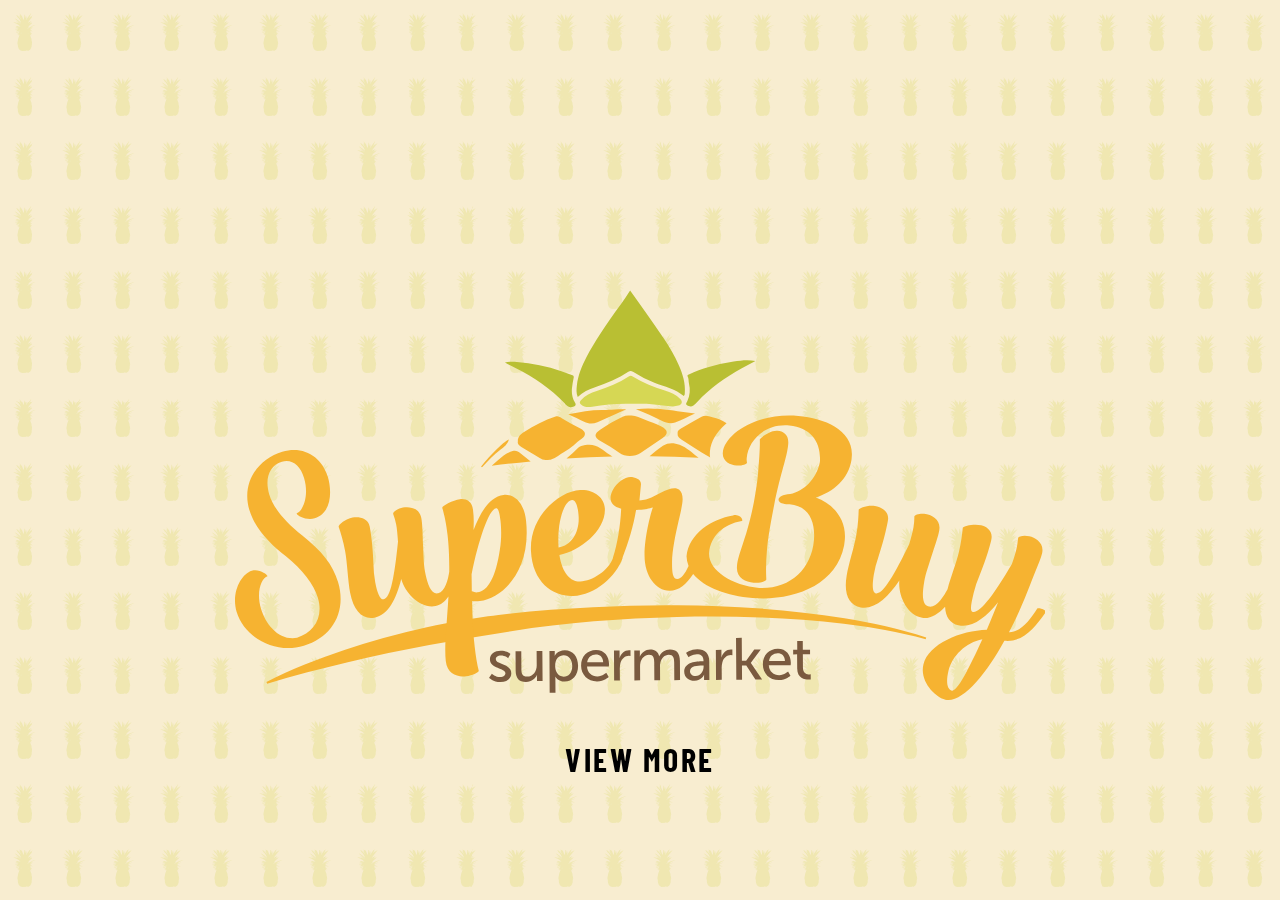
<file: index.html>
<!DOCTYPE html>
<html lang="en">
  <head>
    <meta charset="UTF-8" />
    <meta http-equiv="X-UA-Compatible" content="IE=edge" />
    <meta name="viewport" content="width=device-width, initial-scale=1.0" />
    <title>SuperBuy</title>
    <link rel="stylesheet" href="stylesheets/index.css" />

    <link rel="preconnect" href="https://fonts.googleapis.com" />
    <link rel="preconnect" href="https://fonts.gstatic.com" crossorigin />
    <link
      href="https://fonts.googleapis.com/css2?family=Barlow+Condensed:wght@400;700;800&family=Cinzel:wght@400;700&family=Montserrat:wght@100&display=swap"
      rel="stylesheet"
    />
  </head>
  <body>
    <div class="flex-sb-cont">
      <span class="flash"></span>
      <span class="pineapple-pattern"></span>
      <svg
        class="logo"
        xmlns="http://www.w3.org/2000/svg"
        viewBox="0 0 3893.997 3267.047"
      >
        <g id="top" transform="translate(-3441.46 6088.358)">
          <path
            id="Path_139"
            data-name="Path 139"
            d="M649.675,852.142c-2.758,17.206-7.881,34.412-7.749,51.618.131,19.57-7.224,37.3-13.791,54.77-27.319,71.713-58.579,142.245-89.445,213.039-22.2,50.7-43.343,101.922-63.176,153.278-22.328,57.791-42.949,116.107-63.176,174.424-9.194,26.531-15.893,53.719-24.167,81.7-4.729-14.448,1.313-27.451.788-40.585-2.5-49.779,6.83-99.033,11.69-148.417,3.94-39.009,10.507-78.018,16.943-116.9,7.224-44.263,16.287-88.394,23.117-132.788,3.94-26.137,11.821-51.88,17.206-77.886,8.143-37.958,14.579-76.179,24.3-113.875,5.911-22.854,10.771-45.839,16.418-68.561,12.215-48.466,21.935-97.588,35.332-145.791,9.325-33.492,17.468-67.248,26.663-100.872,12.478-45.313,21.935-91.284,35.594-136.334C606.2,465.6,614.607,431.975,623.8,398.483c13.266-47.809,24.43-96.012,36.776-145.923,2.758,7.881,6.436,14.842,7.618,21.934,7.749,40.06,19.964,79.069,31.391,118.341,12.478,43.212,22.985,86.818,34.806,130.293,8.406,29.946,17.6,59.761,25.875,89.707,11.3,40.323,22.329,80.776,33.492,121.23,12.872,47.284,26.925,94.436,38.221,142.114,10.77,44.263,21.935,88.263,32.048,132.525,11.164,49.779,23.51,99.558,34.018,149.469,12.346,59.1,20.884,118.734,32.836,177.839,13.4,65.934,29.421,288.3,23.379,359.487-9.588-29.027-12.74-56.215-19.964-82.615-6.173-22.065-11.427-44.394-18.651-66.2-15.367-46.5-31-92.991-47.809-138.961-11.69-32.179-25.481-63.7-38.483-95.486-15.893-38.353-31.654-76.573-48.072-114.663-12.347-28.764-25.875-57-38.615-85.636q-24.233-54.77-47.809-109.672c-7.487-17.469-14.185-35.331-21.671-52.8-13.134-31.523-11.821-65.016-23.511-97.327"
            transform="translate(4683.409 -6340.918)"
            fill="#d6d754"
          />
        </g>
        <g
          id="Group_9"
          data-name="Group 9"
          transform="translate(-3441.46 6088.358)"
        >
          <path
            id="Path_143"
            data-name="Path 143"
            d="M644.833,351.53C698.684,427.578,752.4,501.524,803.5,576.652c29.29,42.949,55.952,87.475,75.917,134.5,17.994,41.9,31.916,85.111,28.238,130.687-.394,5.385.92,11.164-4.859,16.68-38.877-35.332-92.466-45.97-141.326-64.49a515.43,515.43,0,0,1-102.841-52.406c-8.669-5.647-14.448-5.253-22.329.131-48.466,32.7-102.71,55.427-159.845,74.209-30.208,9.982-59.367,22.723-83.14,47.152-8.274-19.439-6.173-37.433-4.334-55.165,5.123-47.809,23.642-92.728,45.839-136.071,18.913-37.039,41.11-72.9,63.833-108.227,32.31-50.173,66.985-99.164,102.71-147.63,15.236-20.358,28.239-41.767,43.475-64.49"
            transform="translate(4694.949 -5139.984)"
            fill="#b9bf33"
          />
          <path
            id="Path_146"
            data-name="Path 146"
            d="M832.195,529.9c-28.633-3.284-57.134-6.567-85.767-9.719-44.131-4.859-88.394-2.627-132.788-3.021-55.558-.394-110.591,6.173-165.229,13.791-18.782,2.627-38.877,3.94-53.982-10.376-7.749-7.093-7.881-12.872-.525-21.015,19.964-21.934,47.415-34.675,76.048-43.868,54.639-17.731,106.782-39.141,153.54-69.35,7.093-4.6,11.69-4.991,19.176-.131,47.415,29.552,99.689,50.3,154.46,67.248,27.713,8.538,54.507,20.227,74.209,40.585,12.478,12.74,8.8,27.713-9.588,31.522-9.326,1.708-19.045,5.78-29.553,4.335"
            transform="translate(4709.463 -4761.457)"
            fill="#d6d754"
          />
          <path
            id="Path_151"
            data-name="Path 151"
            d="M361.13,380.808c21.935-4.072,39.534-3.678,57-2.233,73.815,5.911,145.4,19.439,214.089,44.263,17.862,6.436,35.857,12.084,53.063,19.57,6.436,2.758,7.092,6.042,5.91,12.083-3.415,16.943-6.436,34.149-8.274,51.355-2.1,24.036,1.839,47.284,15.1,68.955,3.021,4.86,4.728,12.084-1.182,15.5-7.487,4.466-16.418,7.881-26.531,4.334-10.639-3.809-17.074-11.821-23.9-19.045C580.736,507.554,502.456,453.046,413.93,408.783c-16.418-8.668-33.492-16.286-52.8-27.975"
            transform="translate(4377.363 -4824.092)"
            fill="#b9bf33"
          />
          <path
            id="Path_152"
            data-name="Path 152"
            d="M760.158,380.816c-22.459,12.083-45.182,23.773-67.511,36.119-79.332,44.263-151.57,95.618-211.069,159.714A134.5,134.5,0,0,1,462.4,593.986c-10.245,7.486-22.066,4.6-30.734-1.182-8.669-5.648-1.97-12.872,1.576-20.227,12.74-27.057,14.71-55.689,7.618-83.929-2.758-11.427-.394-23.51-6.7-34.543-2.5-4.6,1.576-7.093,6.173-9.194,30.866-14.185,63.308-25.481,96.274-35.463a811.446,811.446,0,0,1,119-26.4c34.15-4.727,68.562-9.587,104.55-2.232"
            transform="translate(5181.703 -4830.404)"
            fill="#b9bf33"
          />
        </g>
        <g id="top-side-l" transform="translate(-3441.46 6088.358)">
          <path
            id="Path_144"
            data-name="Path 144"
            d="M744.532,1075.244C693.964,1019.029,641.559,964.391,582.06,915.4c-22.723-18.651-34.28-38.221-38.221-64.884-9.194-62.125-20.1-124.12-29.684-186.245C509.3,632.092,502.2,600.044,495.11,568c-10.639-48.86-27.057-96.012-46.758-142.376-15.762-37.564-36.645-73.421-59.1-108.49C379.135,301.5,367.97,286.265,357.2,270.5c5.385-3.546,8.8.394,12.74,3.021,60.418,39.8,113.612,86.424,163.128,135.809,54.507,54.245,102.579,112.824,149.731,171.8,43.869,54.507,84.848,110.854,127.14,166.412,2.758,3.546,4.859,6.961,3.021,11.3C803.5,781.561,801.8,805.6,796.543,828.976c-8.537,38.877-17.206,77.755-24.692,116.764-5.648,30.209-9.457,60.681-17.6,90.5-1.839,7.224-1.839,14.185-2.1,21.277-.394,6.567.525,13.659-7.618,17.731"
            transform="translate(4329.675 -6140.307)"
            fill="#d6d754"
          />
          <path
            id="Path_141"
            data-name="Path 141"
            d="M502.13,443.984c-50.7-50.042-102.447-99.033-165.229-143.164,22.591.788,39.8,6.83,56.74,11.3,84.979,22.329,164.048,56.346,237.337,99.3,84.585,49.648,160.239,108.752,229.063,174.424,42.03,40.191,82.089,81.7,120.836,124.382,11.952,13.4,8.143,26.269,6.173,38.878-9.194,58.316-14.71,116.633-19.045,175.343-4.466,59.367-4.86,118.6-4.991,177.97-.263,29.29-7.093,58.71-11.69,92.2-16.286-23.9-31.391-44.92-45.182-66.46-23.248-36.645-43.212-74.6-61.206-113.349-20.1-43.737-38.221-88.394-57.922-132.394C767.05,838.014,748,793.357,725.676,749.751c-17.863-35.069-38.483-68.824-57.791-103.235-3.152-4.991-114.137-151.7-165.755-202.531"
            transform="translate(4083.349 -5755.316)"
            fill="#b9bf33"
          />
          <path
            id="Path_147"
            data-name="Path 147"
            d="M923.768,747.234C890.013,733.05,857.7,720.178,823.159,712.56c-8.012-1.708-12.215-7.092-15.5-10.9-59.236-65.8-122.543-128.585-184.012-192.943C574.395,456.966,515.816,415.2,448.043,382.494c-40.454-19.57-79.856-41.11-121.493-62.52,19.045-3.546,32.836,5.517,46.89,9.588,88,26.269,173.11,58.71,247.188,107.964,59.236,39.271,115.319,81.7,172.716,122.937,13.4,9.719,25.218,21.409,39.534,29.815,29.552,17.468,46.5,41.767,56.741,70.531,9.588,26.531,21.277,52.274,33.361,77.886,1.05,2.233.656,4.991.788,8.538"
            transform="translate(3957.758 -5532.667)"
            fill="#b9bf33"
          />
        </g>
        <g id="top-side-r" transform="translate(-3441.46 6088.358)">
          <path
            id="Path_145"
            data-name="Path 145"
            d="M494.717,1056.028c-7.093-37.039-13.528-74.209-22.066-110.985-8.668-37.827-16.812-75.785-26.531-113.481-8.143-31.128-13-62.914-22.591-93.779-1.313-3.546-.919-6.7,1.839-10.113,33.1-43.606,66.722-87.081,99.427-130.949C559.6,549.7,596.246,503.6,635.648,459.466c48.072-53.982,99.558-105.731,159.057-151.045,17.075-13.134,34.675-25.743,54.245-40.191.788,15.761-10.9,23.642-17.074,33.23-37.433,57.4-67.9,117.29-89.445,180.334-15.63,46.1-26.137,93.385-33.886,141.325-6.436,38.353-12.478,76.836-17.863,115.188-6.83,49.122-17.074,97.719-21.8,147.1-.525,6.567-5.385,9.982-9.982,13.791-53.194,46.364-104.681,94.173-149.731,146.973-3.285,3.809-8.932,6.173-14.449,9.851"
            transform="translate(5125.747 -6150.774)"
            fill="#d6d754"
          />
          <path
            id="Path_142"
            data-name="Path 142"
            d="M461.665,1204.657c-3.809-3.152-3.021-6.7-2.627-10.245,10.113-74.6,5.911-149.469,2.233-223.94a1315.975,1315.975,0,0,0-19.7-167.594c-4.6-25.087-6.042-50.7-12.478-75.654-2.1-7.881,3.678-12.478,8.275-17.6,63.044-70.137,130.292-136.991,206.472-197.146A1117.608,1117.608,0,0,1,845.056,385.6c61.863-30.078,120.967-63.439,189-80.25,2.758-.657,46.758-6.83,51.749-6.83-23.51,19.176-81.17,54.639-102.579,73.421-65.8,58.316-127.534,120.048-180.991,187.164-44.526,56.083-82.221,116.37-114.794,178.5-29.29,55.689-54.376,112.956-76.967,171.14-14.579,37.7-31.916,74.6-47.94,111.773-19.308,44.263-40.585,87.869-66.591,129.5-11.428,18.256-22.723,36.25-34.281,54.639"
            transform="translate(5196.626 -5783.225)"
            fill="#b9bf33"
          />
          <path
            id="Path_148"
            data-name="Path 148"
            d="M1090.48,322.619c-27.319,14.579-113.086,55.427-141.457,68.692-90.627,42.818-168.251,98.376-231.3,169.433C665.453,619.717,608.582,675.67,556.964,735.3c-4.728,5.385-12.215,8.8-21.015,11.558-31.654,9.719-63.438,20.227-93.385,35.2-2.758-12.478,6.3-22.723,10.639-32.7,11.69-27.845,22.985-55.821,34.938-83.666,9.719-22.854,34.018-34.149,52.931-49.254q95.355-76.244,197.146-146.185c45.708-31.522,96.538-57,150.125-78.28,41.9-16.681,83.009-33.624,125.3-48.86,3.546-1.182,60.287-21.277,81.958-26.794,5.646-1.708,6.829.262-5.123,6.3"
            transform="translate(5359.286 -5574.452)"
            fill="#b9bf33"
          />
        </g>
        <g id="middle" transform="translate(-3441.46 6088.358)">
          <path
            id="Path_140"
            data-name="Path 140"
            d="M936.917,1278.6c-12.478-29.158-24.43-56.083-39.271-82.352a1713.565,1713.565,0,0,0-93.779-147.63c-36.12-51.093-73.29-101.66-109.54-152.621-10.376-14.448-14.185-30.734-17.469-47.283-1.05-5.254-3.021-10.245-4.859-17.206-8.144,7.749-7.355,15.761-8.8,22.854-7.618,39.666-36.12,70.4-58.842,103.5-45.313,65.146-91.94,129.636-131.737,197.409-21.934,36.907-43.212,74.078-56.477,114.137-1.182,3.809-3.94,7.093-6.83,12.083-24.3-42.687-26.269-86.949-22.854-131.605,3.415-48.334,9.325-96.668,19.308-144.346,7.093-34.937,18.125-69.349,27.451-103.893,15.236-56.478,37.3-111.379,56.083-166.937C502.565,695.7,519.508,657.48,535.27,619c22.591-55.427,45.708-110.854,68.824-166.018,12.083-28.764,25.349-57.266,37.7-86.03,8.012-19.308,15.367-38.878,23.773-60.549,11.821,15.5,15.5,31.785,21.672,46.758,12.346,29.815,25.875,59.1,38.483,88.788,16.155,37.7,32.967,75.128,49.254,112.824,16.286,37.564,32.7,75.128,48.6,112.956,17.6,42.555,34.675,85.373,49.122,128.848,8.537,25.612,19.57,50.7,27.845,76.442,14.71,45.838,27.582,92.072,37.7,139.092,9.063,40.717,13.528,81.7,19.176,122.675,4.859,34.937,1.05,69.349-6.042,103.761-2.232,13.265-5.516,25.874-14.447,40.059"
            transform="translate(4668.968 -5687.605)"
            fill="#b9bf33"
          />
        </g>
        <g id="middle-side-r" transform="translate(-3441.46 6088.358)">
          <path
            id="Path_149"
            data-name="Path 149"
            d="M739.976,350.688c-22.591,26.006-45.576,51.355-67.379,77.624-47.94,58.054-90.758,118.734-119.128,185.982-12.346,28.765-26.4,57.529-24.693,89.445.657,13.791-5.911,21.935-24.692,26.006-25.087,5.517-49.91,14.448-74.6,26.4,4.2-22.591,8.275-44.263,12.084-66.065,1.182-6.567,3.021-13.4,1.97-19.833-4.991-26.794,10.376-47.809,25.087-68.955,35.594-51.75,70.4-104.287,90.626-161.946,12.741-36.12,45.182-48.2,78.149-61.075,27.977-11.033,57.791-18.52,86.818-27.582,5.123-1.577,10.114-2.364,15.761,0"
            transform="translate(5206.745 -5168.301)"
            fill="#b9bf33"
          />
          <path
            id="Path_153"
            data-name="Path 153"
            d="M440.762,615.034c-6.83-22.591,4.466-43.737,10.639-65.146,1.445-5.517,11.033-9.588,17.469-13.791,71.845-46.1,149.469-83.8,227.224-121.624,33.1-16.024,66.459-31.654,101.922-42.818,16.943-5.254,32.967-12.609,53.851-14.185-31.522,34.28-68.956,59.761-107.308,84.191-57,36.251-116.37,70.137-160.764,119.26-7.093,7.749-15.63,14.842-20.752,23.379-7.881,12.872-19.7,14.579-34.806,16.155-29.552,3.152-58.447,9.588-87.475,14.579"
            transform="translate(5317.874 -5067.906)"
            fill="#d6d754"
          />
          <path
            id="Path_155"
            data-name="Path 155"
            d="M442.78,615.173c29.684-51.224,62.914-99.821,103.761-143.952,14.054-15.367,34.806-23.379,53.063-33.492a1051.7,1051.7,0,0,1,132.919-62.651c32.311-12.609,66.065-21.409,100.741-30.078Q636.84,478.772,442.78,615.173"
            transform="translate(5368.131 -5219.221)"
            fill="#d6d754"
          />
        </g>
        <g id="middle-side-l" transform="translate(-3441.46 6088.358)">
          <path
            id="Path_150"
            data-name="Path 150"
            d="M360.52,350.26c20.883-2.364,36.645,5.779,52.143,10.113,33.755,9.588,65.8,23.773,98.639,35.594,22.2,8.012,24.43,27.319,31.917,42.687a1084.27,1084.27,0,0,0,61.6,111.248c17.337,27.451,35.857,54.245,54.114,81.433,1.708,2.627,3.809,4.991,3.546,8.275-2.1,29.421,5.648,57.922,9.588,86.949,2.364,18.257-2.1,21.146-22.329,14.185-17.337-5.911-34.543-12.478-53.457-15.1-9.457-1.313-15.236-6.173-16.024-15.63-2.758-30.34-11.033-59.367-23.642-88.131a647.958,647.958,0,0,0-57.4-105.075c-33.755-50.173-72.764-97.588-115.976-142.245-6.961-7.355-13.922-14.973-22.723-24.3"
            transform="translate(4369.961 -5160.518)"
            fill="#b9bf33"
          />
          <path
            id="Path_154"
            data-name="Path 154"
            d="M756.468,608.116c-34.937-3.809-66.591-14.448-100.478-14.185-9.194.131-14.71-4.859-19.7-11.033-38.747-47.678-89.183-84.323-144.215-117.684C439.4,433.429,385.029,402.695,344.05,358.826c7.881-1.708,32.836,3.94,49.385,9.588,83.534,28.764,160.107,68.955,237.994,107.308,36.513,17.994,72.764,37.433,104.681,61.731,15.5,11.69,14.579,28.5,19.57,43.212,2.758,8.406.657,18.125.788,27.45"
            transform="translate(4170.109 -5055.208)"
            fill="#d6d754"
          />
          <path
            id="Path_156"
            data-name="Path 156"
            d="M735.725,610.931Q539.7,477.157,341.17,345.88a777.181,777.181,0,0,1,151.307,48.86c45.051,19.964,88.919,41.9,130.687,67.116,16.418,9.982,25.875,25.218,36.645,38.747,27.845,34.938,54.77,70.794,75.916,110.328"
            transform="translate(4135.162 -5208.543)"
            fill="#d6d754"
          />
        </g>
        <g id="pine-top" transform="translate(-3441.46 6088.358)">
          <path
            id="Path_157"
            data-name="Path 157"
            d="M478.125,419.833c-22.854,15.236-43.212,33.1-64.1,50.436q120.179,1.379,235.762,6.567c-30.209-21.146-55.689-48.2-91.94-61.863-26.138-9.982-54.508-11.821-79.726,4.86"
            transform="translate(5019.27 -4462.388)"
            fill="#f6b331"
          />
          <path
            id="Path_158"
            data-name="Path 158"
            d="M473.732,409.748c-13.791,2.627-26.137,5.253-33.755,13.528a583.531,583.531,0,0,1-56.346,51.487q109.343-7.093,221.445-9.851c-4.465-3.021-9.062-5.911-13.4-8.8-35.462-22.2-63.7-56.609-117.946-46.364"
            transform="translate(4650.385 -4456.112)"
            fill="#f6b331"
          />
          <path
            id="Path_159"
            data-name="Path 159"
            d="M457.283,411.665c-15.63,4.991-30.6,11.033-43.606,21.409-19.7,15.892-38.483,32.7-57.4,49.122,61.337-7.88,123.856-14.973,187.164-21.015q-24.627-20.095-49.385-39.666c-9.981-7.88-22.328-14.448-36.776-9.851"
            transform="translate(4318.512 -4428.739)"
            fill="#f6b331"
          />
          <path
            id="Path_160"
            data-name="Path 160"
            d="M710.811,450.305c-26.269-13.528-54.245-22.985-81.7-33.624-22.459-8.669-43.869-22.459-70.925-18.914a64.693,64.693,0,0,0-33.624,5.517c-38.483,17.6-73.946,39.666-108.227,62.257-27.451,17.862-32.573,34.543,3.546,55.689,30.078,17.731,61.338,34.543,88.131,55.558,28.764,22.723,77.23,19.045,102.448,1.313q52.8-36.645,106.125-72.633c28.371-19.045,25.875-38.747-5.779-55.164"
            transform="translate(4779.491 -4585.852)"
            fill="#f6b331"
          />
          <path
            id="Path_161"
            data-name="Path 161"
            d="M669.347,458.117c-30.472-17.075-62.257-32.573-91.678-50.961-7.618-4.728-16.812-12.74-29.946-8.406-53.982,17.731-102.973,43.606-149.337,72.9-17.075,10.639-32.7,23.248-31.917,45.839-3.283,11.952,5.779,20.227,16.943,27.451,28.765,18.388,59.63,34.018,88,53.063a59.742,59.742,0,0,0,28.239,10.245c7.092-.657,14.185-1.182,21.277-1.839,1.708-.394,3.284-.788,5.254-1.313,25.218-8.143,42.424-25.743,64.489-37.17,32.442-16.549,54.639-43.606,84.06-63.57,22.2-15.235,16.681-33.886-5.385-46.232"
            transform="translate(4433.887 -4582.105)"
            fill="#f6b331"
          />
          <path
            id="Path_162"
            data-name="Path 162"
            d="M539.652,402.369c-32.442,19.045-65.8,37.17-98.9,55.689-9.851,5.648-17.862,12.478-16.287,24.036-1.313,13.134,7.093,21.8,18.125,28.9,42.424,27.319,84.191,55.689,128.322,81.17,3.415,1.97,6.7,3.809,9.851,5.385a111.378,111.378,0,0,1-1.05-28.9c4.072-47.94,32.573-95.618,79.988-135.677-20.358-12.609-42.424-22.985-67.9-28.239-17.075-3.546-33.361-13.266-52.144-2.364"
            transform="translate(5143.462 -4584.018)"
            fill="#f6b331"
          />
          <path
            id="Path_163"
            data-name="Path 163"
            d="M409.05,398.117c44.656,16.944,84.716,35.2,123.856,54.639,19.7,9.719,42.292,16.943,63.964,8.8,32.967-12.478,63.964-28.633,95.881-43.212-93.253-9.588-184.931-32.179-283.7-20.227"
            transform="translate(4958.84 -4616.016)"
            fill="#f6b331"
          />
          <path
            id="Path_164"
            data-name="Path 164"
            d="M523.817,457.065c46.626-20.227,92.991-41.242,139.224-61.863-24.824-1.313-102.842,3.415-116.633,3.546-54.113-.131-106.519,10.113-162.078,20.1,27.057,12.872,51.618,24.036,75.522,36.12,21.146,10.639,42.687,11.295,63.964,2.1"
            transform="translate(4658.88 -4612.838)"
            fill="#f6b331"
          />
          <path
            id="Path_165"
            data-name="Path 165"
            d="M486.694,405.97c-21.541,5.911-114.006,99.689-134.364,133.707,2.233-.262,4.334-.656,6.7-.919,27.451-28.633,54.113-58.054,86.555-82.746,18.125-13.528,35.2-27.582,41.11-50.042"
            transform="translate(4270.581 -4479.392)"
            fill="#f6b331"
          />
        </g>
        <g id="yelow-orange" transform="translate(-3441.46 6088.358)">
          <path
            id="Path_138"
            data-name="Path 138"
            d="M3441.355,630.418c-64.49-18.125-129.768-32.573-195.57-44.657q-98.508-18.125-198.329-29.946c-132.657-15.761-266.233-25.349-399.678-29.946-133.576-5.123-267.415-5.517-400.859-2.1q-200.364,4.531-399.94,20.752c-133.051,11.427-265.708,26.269-397.182,47.415-131.606,19.7-262.687,42.424-393.5,66.591-130.949,24.3-261.5,51.224-391.4,81.958-129.636,31-259.272,64.227-387.594,103.367l-3.415-7.881c120.048-62.52,246.4-110.854,374.46-153.8a3978.778,3978.778,0,0,1,390.615-107.833c65.934-15.1,132.525-27.319,198.985-38.877l100.215-15.1c16.681-2.627,33.624-4.334,50.3-6.436l50.3-5.911c67.248-8.012,134.5-13.528,201.743-19.045s134.5-9.457,201.875-12.872q202.137-10.639,404.143-9.325c134.627,1.313,269.254,6.3,403.487,16.286,134.233,10.113,268.334,25.087,401.253,46.5,132.919,21.541,264.92,49.911,392.585,92.466l-2.495,8.406"
            transform="translate(3318.643 -3743.589)"
            fill="#f6b331"
          />
          <path
            id="Path_166"
            data-name="Path 166"
            d="M584.32,819.611c-79.988-63.7-137.254-129.636-157.35-196.227-22.328-74.078-.525-138.042,60.681-156.43,48.334-14.448,88.525,17.863,106.519,78.018,26.137,86.949-6.83,160.107-34.806,168.513-1.051.263-.788,1.445-.394,2.5,3.283,10.77,48.6,33.361,86.293,22.065,83.8-25.218,82.352-134.758,63.438-198.2-29.421-97.72-117.158-152.1-219.212-121.493C377.848,451.981,290.5,562.441,331.484,698.775c28.37,94.436,106.651,168.119,177.051,223.021C585.5,983,641.717,1057.343,660.5,1119.6c29.027,96.668-21.015,167.856-100.084,192.812-84.454,14.842-149.6-61.6-173.11-140.012-25.218-83.8,4.728-147.761,28.37-154.854l2.1-.656c1.051-.263.788-1.445.788-1.445-2.233-7.487-40.059-35.988-75.522-25.349-51.487,15.5-100.346,106.257-72.633,198.591C307.186,1311.1,454.422,1392.137,592.989,1350.5s206.734-165.1,164.442-305.9c-25.481-84.454-75.785-146.579-173.11-224.991"
            transform="translate(3179.081 -4432.543)"
            fill="#f6b331"
          />
          <path
            id="Path_167"
            data-name="Path 167"
            d="M1075.073,689.165c-19.57,132.919-57.4,200.167-107.438,205.684-11.033,1.182-18.257-2.5-27.583-4.859.263-29.29-.656-57.4-.919-82.221,32.967-163.785,83.4-313.517,117.815-317.326,9.982-1.05,16.812,19.57,21.278,61.994,4.072,37.827,5.123,88.394-3.152,136.729m17.6-262.424c-63.439,6.83-109.8,78.412-144.084,169.039,1.051-32.836,2.1-64.49-2.5-96.668-4.729-43.475-34.281-54.9-63.045-51.75-33.361,3.678-84.585,31.785-84.848,40.717,9.194,32.835,19.045,72.37,25.743,133.707,4.729,43.212,8.669,98.639,7.881,174.687-5.779,37.039-19.439,96.406-53.588,102.842-32.967,6.3-50.83-40.585-62.782-103.367-3.678-19.833-5.911-43.343-6.961-67.116L706,673.4c-2.5-61.206-2.758-105.6-8.406-135.284-9.588-50.7-57.4-56.478-88.394-50.7-26.531,4.991-48.334,21.671-46.758,30.472a289.117,289.117,0,0,1,14.185,49.91c4.071,22.066,6.567,47.81,8.931,83.929-17.075,164.048-34.543,270.173-68.693,276.609-16.549,3.152-30.734-29.552-40.716-82.483a521.742,521.742,0,0,1-8.538-87.343c-3.546-97.457-13.66-157.218-17.994-180.334-8.275-42.949-54.639-47.94-82.221-42.687-35.331,6.7-69.481,37.039-66.985,44.525,10.376,31.128,22.066,68.824,30.866,115.188,10.77,57.266,13.528,144.609,24.3,201.875,16.943,89.182,61.075,130.03,116.239,119.522,68.3-12.872,105.207-89.445,129.374-185.325,19.045,70.531,93.122,143.3,164.7,129.768,24.824-4.729,45.444-21.541,62.125-45.97-7.093,128.848-20.752,239.308-12.872,309.97,6.961,63.57,54.639,77.492,98.114,72.764,29.027-3.152,62.125-19.176,60.287-25.743-8.012-32.967-14.448-72.9-19.439-116.37-8.669-68.955-11.3-146.447-12.347-219.737,11.3,2.1,23.9,1.97,37.17.394,104.68-11.427,248.632-140.932,221.839-386.149C1191.705,465.619,1146.129,420.962,1092.673,426.741Z"
            transform="translate(3638.991 -4233.404)"
            fill="#f6b331"
          />
          <path
            id="Path_168"
            data-name="Path 168"
            d="M527.731,745.524c-35.726,181.517-75.917,242.2-81.433,309.182-4.6,54.771,40.848,74.341,79.988,77.756,33.493,2.889,60.418-7.224,60.944-15.1A947.309,947.309,0,0,1,589.856,982.6c5.647-66.985,16.418-126.878,34.675-220.92,33.361-167.068,62.125-227.618,68.036-295.785,3.809-44.657-22.985-60.418-52.012-62.914-33.493-2.89-82.746,33.492-84.585,42.292,1.445,35.069-2.233,92.072-8.668,166.937-3.284,35.594-9.063,77.887-19.57,133.313"
            transform="translate(5406.906 -4517.644)"
            fill="#f6b331"
          />
          <path
            id="Path_169"
            data-name="Path 169"
            d="M502.81,1014.125c-3.546-124.382,31.785-209.1,66.459-210.806,16.944-.788,28.5,32.311,30.866,81.7,3.415,73.946-35.2,136.334-96.669,145.922l-.657-16.812M1739.013,791.1c85.767-28.633,157.218-88.919,172.06-182.173l1.182-13.4c10.639-126.221-126.089-185.194-256.776-196.358-205.552-17.6-355.284,89.97-362.639,176-3.678,41.373,35.332,59.367,65.672,61.863,22.2,1.97,49.91-5.779,50.436-13.66a70.922,70.922,0,0,1-1.182-23.773c6.042-71.451,76.048-165.624,204.37-154.591,105.206,8.931,153.935,82.877,147.1,174.687-17.206,84.06-77.23,139.618-142.508,154.328-37.433,2.5-55.3,14.448-56.215,26.663-.919,11.165,12.872,20.227,37.3,22.329l15.893.263c93.648,8.012,124.382,84.848,116.764,173.11-11.952,139.618-115.845,235.367-262.818,229.588-135.152-11.559-247.713-88.789-240.752-170.353,6.567-78.149,68.036-137.123,156.955-151.964,2.364.132,2.5-2.1,2.5-3.152.788-7.881-8.143-23.248-28.239-24.955-5.647-.525-10.245.262-17.074,1.97l1.313.132c-104.024,16.943-213.7,88.657-223.94,195.833a136.41,136.41,0,0,0,9.719,46.89c-17.469,38.615-35.988,61.994-54.114,61.863-22.328-.131-25.48-32.7-25.218-80.908.656-57.134,16.812-133.313,30.866-194.913,10.376-42.555,19.7-85.111,19.964-107.439.131-19.045-5.253-35.988-16.418-45.05h1.051c-18.914-15.893-51.618-4.86-87.475,12.74-32.7,15.367-57.66,35.463-104.681,38.352l7.355-76.179c2.364-25.743-30.078-36.12-50.173-36.251-26.925-.263-67.51,27.451-85.635,63.176-6.961,13.4-10.507,25.743-10.376,35.857-.263,25.743,15.367,43.869,51.093,53.063-4.2,85.242-18.257,170.353-39.009,232.872a23.062,23.062,0,0,0-.788,5.123c-21.541,60.155-98.77,109.146-156.824,111.773-43.737,1.97-85.9-36.382-100.215-127.8,99.952-19.308,223.415-118.209,218.555-223.415-2.5-51.487-50.436-91.94-118.734-88.788-98.639,4.6-244.561,124.776-236.418,293.814,7.093,153.409,109.935,220.526,202.926,216.191,106.388-4.991,206.734-94.961,237.468-182.83l-.262-2.758c27.713-71.451,53.325-155.116,64.883-228.275,45.97-.788,63.964-7.355,80.776-11.689l-3.546,10.113c-8.143,25.743-35.857,128.585-36.513,218.292-.788,97.588,52.406,170.877,119.653,171.4,44.131.394,83.009-32.573,114.006-80.908,52.932,65.541,163.917,105.469,285.015,115.713,187.559,16.024,401.779-54.507,440.132-251.522.788-8.932,2.627-18.914,3.415-27.845C1887.168,899.33,1828.589,823.414,1739.013,791.1Z"
            transform="translate(4492.459 -4585.026)"
            fill="#f6b331"
          />
          <path
            id="Path_170"
            data-name="Path 170"
            d="M995.9,1318.944c-25.086-5.911-28.5-44.788-16.943-93.911,17.469-73.158,83.272-136.991,163-152.621-64.621,141.457-120.967,252.573-146.054,246.531m428.7-393.768c-8.538-2.1-19.045-2.233-19.438,0-33.1,52.012-80.25,114.663-135.283,113.086,59.893-111.379,99.032-223.152,126.747-291.451,14.447-35.857,26.793-63.964,32.179-86.818,11.952-50.173-31.653-75.522-61.206-82.483-27.188-6.436-51.881.394-53.72,8.012-2.627,20.1-4.072,37.039-8.668,55.558-3.284,14.185-10.376,39.009-21.277,69.875-85.5,146.842-154.329,237.731-187.953,229.588-15.235-3.678-8.143-38.747,4.2-91.152a509.19,509.19,0,0,1,27.713-82.221c36.382-90.5,51.486-149.075,56.872-172.06,10.114-42.555-21.8-63.964-48.991-70.4-33.755-8.012-83.8,3.152-87.869,11.427-2.758,30.472-8.538,74.078-18.257,115.582-12.215,51.355-39.666,123.462-55.033,179.546-17.075,32.048-52.669,90.1-89.051,83.928-33.23-5.517-33.887-55.689-23.116-118.734,3.152-19.964,9.326-42.818,16.681-65.409l16.813-52.931C915,619.935,929.97,578.037,934.96,548.221c8.406-50.83-34.412-72.9-65.277-78.018-26.531-4.466-52.8,3.546-54.507,12.478A277.078,277.078,0,0,1,811.1,534.3c-3.809,22.066-10.376,47.152-20.752,81.827-72.5,148.024-125.827,241.409-160.107,235.63C613.7,849,611.857,813.4,620.657,760.341a538.319,538.319,0,0,1,22.2-84.979c30.472-92.728,41.636-152.227,45.576-175.343,7.224-43.081-34.675-63.833-62.388-68.561-35.331-5.911-78.149,10.77-78.28,18.651-1.051,32.836-3.021,72.239-10.9,118.734-9.588,57.528-37.3,140.406-46.89,197.935-15.236,89.576,12.215,143.033,67.511,152.358,68.43,11.558,129.636-47.546,185.588-129.11C736.5,862.79,780.765,956.7,852.74,968.915c37.433,6.3,75.522-16.55,110.2-53.588,1.971,49.253,24.561,80.25,63.7,89.444,65.277,15.5,130.555-35.856,190.973-110.2-16.681,40.979-34.149,85.242-54.245,131.212-124.12,3.94-280.943,66.985-304.585,167.332-19.7,82.877,58.185,157.875,105.075,169.039,80.776,19.176,197.934-124.776,283.833-283.044,91.152,8.931,146.71-64.358,196.621-134.233l.788-3.284C1446.8,933.846,1435.64,927.8,1424.607,925.177Z"
            transform="translate(5890.186 -4185.189)"
            fill="#f6b331"
          />
        </g>
        <g id="Brown" transform="translate(-3441.46 6088.358)">
          <path
            id="Path_171"
            data-name="Path 171"
            d="M368.6,593.713s16.418,16.681,41.5,16.549c11.952-.131,23.773-6.436,23.642-18.125-.131-26.531-74.078-20.621-74.472-67.51-.131-26.137,23.117-41.111,51.749-41.373,31.786-.263,46.758,15.63,46.758,15.63l-11.164,20.883s-12.872-12.74-35.594-12.609c-11.952.131-23.642,5.254-23.51,17.863.131,25.875,74.078,19.7,74.472,66.985.131,23.9-20.227,42.03-51.749,42.161-35.332.263-54.9-20.752-54.9-20.752l13.266-19.7"
            transform="translate(4306.984 -3541.654)"
            fill="#7a5a3f"
          />
          <path
            id="Path_172"
            data-name="Path 172"
            d="M365,484.2l27.582-.131.526,86.03c.131,19.964,4.2,35.857,27.451,35.726,29.29-.263,46.5-26.269,46.232-54.771l-.525-67.511,27.582-.131L494.9,627.494l-26.794.131-.132-19.045a99.736,99.736,0,0,1,.525-10.507h-.656c-5.779,14.316-24.43,33.23-52.669,33.361-32.573.263-49.385-16.68-49.647-54.9L365,484.2"
            transform="translate(4424.323 -3539.71)"
            fill="#7a5a3f"
          />
          <path
            id="Path_173"
            data-name="Path 173"
            d="M445.7,610.363c22.722-.131,41.5-19.045,41.242-51.881-.262-31.391-17.074-51.487-41.11-51.224-21.541.131-41.242,15.367-40.979,52.143.131,25.612,14.579,51.093,40.848,50.961M377.4,487.032l25.48-.131.132,12.215c0,5.647-.526,10.507-.526,10.507h.657s11.952-26.269,48.072-26.531c38.877-.263,63.57,30.34,63.833,75,.263,45.839-27.057,75.654-64.752,75.917-31.522.263-44.263-23.379-44.263-23.379h-.657a108.558,108.558,0,0,1,.657,12.478l.394,64.621-27.845.132Z"
            transform="translate(4574.789 -3543.594)"
            fill="#7a5a3f"
          />
          <path
            id="Path_174"
            data-name="Path 174"
            d="M495.109,541.459c-1.182-24.824-16.55-36.645-35.2-36.514-21.146.131-37.958,13.4-41.767,37.039l76.967-.525m-34.675-58.448c40.717-.263,62.52,29.815,62.782,67.116,0,3.678-.788,11.952-.788,11.952l-104.943.657c1.444,31.654,24.167,47.415,49.91,47.152,24.692-.131,42.555-17.075,42.555-17.075l11.689,20.1s-21.409,20.621-55.821,20.883c-45.182.263-76.573-32.179-76.836-75C388.589,513.089,419.455,483.274,460.434,483.012Z"
            transform="translate(4715.301 -3544.564)"
            fill="#7a5a3f"
          />
          <path
            id="Path_175"
            data-name="Path 175"
            d="M401.01,485.162l26.794-.132.131,25.087c0,6.042-.394,10.77-.394,10.77h.394c6.567-21.146,23.117-37.7,45.313-37.827a50.38,50.38,0,0,1,7.093.525l.131,27.319a41.059,41.059,0,0,0-8.012-.788c-17.6.131-33.755,12.74-40.06,34.149a90.054,90.054,0,0,0-3.415,26.006l.394,58.973-27.582.131-.789-144.215"
            transform="translate(4861.281 -3543.956)"
            fill="#7a5a3f"
          />
          <path
            id="Path_176"
            data-name="Path 176"
            d="M408.43,487.42l26.794-.131.131,19.045c0,5.647-.394,10.507-.394,10.507h.394c6.83-16.812,26.925-33.23,49.254-33.361,24.3-.131,38.483,10.77,43.737,32.442h.394c7.881-17.469,27.845-32.967,50.961-33.1,32.573-.262,47.809,18.257,48.072,54.9l.656,92.334-27.582.131-.657-86.292c-.131-20.227-4.2-36.12-26.006-35.988-20.227.131-35.2,17.337-40.06,37.039a85.022,85.022,0,0,0-1.97,19.964l.394,65.8-27.582.132-.657-86.293c-.131-18.782-3.152-36.119-25.349-35.988-21.146.131-35.857,17.6-40.979,38.089a71.992,71.992,0,0,0-1.708,18.782l.394,65.8-27.582.131L408.43,487.42"
            transform="translate(4951.317 -3546.871)"
            fill="#7a5a3f"
          />
          <path
            id="Path_177"
            data-name="Path 177"
            d="M481.865,611.479c23.248-.131,38.353-24.692,38.089-46.1v-4.6h-7.092c-20.884.132-58.579,1.839-58.316,27.713,0,11.69,9.326,23.117,27.319,22.985m31.26-71.451h6.3v-2.5c-.131-23.642-13.528-31.522-31.785-31.391-22.2.131-40.06,14.185-40.06,14.185l-11.69-20.1s20.752-17.206,53.851-17.468c36.382-.263,57,19.57,57.266,55.952l.656,91.152-25.48.131-.131-13.66c0-6.567.525-11.427.525-11.427h-.657s-11.558,28.5-45.97,28.764c-24.692.131-48.991-14.71-49.253-43.475C426.438,542.655,489.089,540.16,513.125,540.028Z"
            transform="translate(5173.01 -3547.599)"
            fill="#7a5a3f"
          />
          <path
            id="Path_178"
            data-name="Path 178"
            d="M438.271,484.912l26.794-.131.131,25.086c0,6.042-.525,10.771-.525,10.771h.657c6.567-21.146,23.116-37.7,45.313-37.827a50.38,50.38,0,0,1,7.093.525l.131,27.319a41.065,41.065,0,0,0-8.012-.788c-17.6.131-33.755,12.74-40.06,34.149-2.627,8.274-3.415,17.074-3.415,26.006L466.772,629l-27.583.131-.919-144.215"
            transform="translate(5313.405 -3546.99)"
            fill="#7a5a3f"
          />
          <path
            id="Path_179"
            data-name="Path 179"
            d="M445.65,478.7l27.582-.131L474.02,588.5l20.227-.131,39.009-53.325,31.26-.131L517.1,598.75v.525l53.851,79.594-32.179.263-43.737-67.51-20.884.131.525,67.773-27.582.263L445.65,478.7"
            transform="translate(5402.957 -3598.439)"
            fill="#7a5a3f"
          />
          <path
            id="Path_180"
            data-name="Path 180"
            d="M561.6,541c-1.051-24.824-16.287-36.645-34.937-36.513-21.146.131-37.958,13.4-41.767,37.039L561.6,541m-34.543-58.448c40.716-.263,62.52,29.815,62.782,67.116,0,3.678-.788,11.952-.788,11.952l-105.075.657c1.708,31.654,24.3,47.415,50.042,47.152,24.693-.132,42.555-17.075,42.555-17.075L588,612.45s-21.146,20.621-55.689,20.883c-45.182.263-76.573-32.179-76.836-75C455.209,512.629,486.074,482.814,527.054,482.552Z"
            transform="translate(5522.115 -3550.146)"
            fill="#7a5a3f"
          />
          <path
            id="Path_181"
            data-name="Path 181"
            d="M485.463,543.7l-18.782.131-.131-22.2,19.7-.132-.263-41.636,26.794-.131.262,41.636,34.675-.262.132,22.2-34.675.263.394,64.1c.131,28.764,20.489,32.31,31,32.31a27.806,27.806,0,0,0,6.436-.656l.132,24.561a64.506,64.506,0,0,1-9.588.656c-18.388.132-55.165-5.385-55.559-53.457l-.525-67.379"
            transform="translate(5656.564 -3584.242)"
            fill="#7a5a3f"
          />
        </g>
      </svg>
      <a
        class="prim-btn waitBeforeNavigate"
        href="stores.html"
        onclick="flashBeforeNavigate(event)"
        >View More</a
      >
    </div>
  </body>
  <script src="index.js"></script>
</html>
</file>
<file: stylesheets/index.css>
* {
  margin: 0;
  padding: 0;
  box-sizing: border-box;
  font-size: 62.5%;
}
body {
  background-color: #f8edd0;
}

/* pattern background */
.pineapple-pattern {
  position: fixed;
  width: 100vw;
  height: 100vh;
  bottom: 0;
  left: 0;
  z-index: -1;

  opacity: 0.25;
  background-image: url("../images/pineapple-1.svg");
  background-repeat: round;
  background-size: 5rem auto;
  animation: scroll 50s linear infinite;
}

@keyframes scroll {
  0% {
    background-position: 0 0;
  }
  100% {
    background-position: 0 -100%;
  }
}

/* front page container */
.flex-sb-cont {
  display: grid;
  grid-template-rows: 4fr 1fr;
  justify-content: center;
  /* dvh unit for mobile Safari */
  height: 100dvh;
}

/* animated logo */
.logo {
  align-self: center;
  padding: 2rem;
  height: 100%;
  width: 100%;
  max-height: 100rem;
}

#top {
  opacity: 0;
  animation: opacityOnAndOfftop 5s normal infinite;
  animation-delay: 1s;
}
#top-side-l {
  opacity: 0;
  animation: opacityOnAndOfftop-l 5s normal infinite;
  animation-delay: 1s;
}
#top-side-r {
  opacity: 0;
  animation: opacityOnAndOfftop-r 5s normal infinite;
  animation-delay: 1s;
}
#middle {
  opacity: 0;
  animation: opacityOnAndOffmiddle 5s normal infinite;
  animation-delay: 1s;
}
#middle-side-l {
  opacity: 0;
  animation: opacityOnAndOffmiddle-l 5s normal infinite;
  animation-delay: 1s;
}
#middle-side-r {
  opacity: 0;
  animation: opacityOnAndOffmiddle-r 5s normal infinite;
  animation-delay: 1s;
}

@keyframes opacityOnAndOffmiddle-r {
  0% {
    opacity: 0;
  }
  16% {
    opacity: 1;
  }

  32% {
    opacity: 1;
  }
  48% {
    opacity: 1;
  }
  64% {
    opacity: 1;
  }

  80% {
    opacity: 1;
  }
  100% {
    opacity: 1;
  }
}

@keyframes opacityOnAndOffmiddle-l {
  0% {
    opacity: 0;
  }
  16% {
    opacity: 0;
  }

  32% {
    opacity: 0;
  }
  48% {
    opacity: 1;
  }
  64% {
    opacity: 1;
  }

  80% {
    opacity: 1;
  }
  100% {
    opacity: 1;
  }
}

@keyframes opacityOnAndOffmiddle {
  0% {
    opacity: 0;
  }
  16% {
    opacity: 0;
  }

  32% {
    opacity: 1;
  }
  48% {
    opacity: 1;
  }
  64% {
    opacity: 1;
  }

  80% {
    opacity: 1;
  }
  100% {
    opacity: 1;
  }
}

@keyframes opacityOnAndOfftop-r {
  0% {
    opacity: 0;
  }
  16% {
    opacity: 0;
  }

  32% {
    opacity: 0;
  }
  48% {
    opacity: 0;
  }
  64% {
    opacity: 1;
  }

  80% {
    opacity: 1;
  }
  100% {
    opacity: 1;
  }
}

@keyframes opacityOnAndOfftop-l {
  0% {
    opacity: 0;
  }
  16% {
    opacity: 0;
  }

  32% {
    opacity: 0;
  }
  48% {
    opacity: 0;
  }
  64% {
    opacity: 0;
  }

  80% {
    opacity: 0;
  }
  100% {
    opacity: 1;
  }
}

@keyframes opacityOnAndOfftop {
  0% {
    opacity: 0;
  }
  16% {
    opacity: 0;
  }

  32% {
    opacity: 0;
  }
  48% {
    opacity: 0;
  }
  64% {
    opacity: 0;
  }

  80% {
    opacity: 1;
  }
  100% {
    opacity: 1;
  }
}

/*primary button*/

.prim-btn {
  font-size: 32px;
  padding: 2rem;
  text-align: center;
  font-family: "Barlow Condensed", sans-serif;
  font-weight: 700;
  text-transform: uppercase;
  text-decoration: none;
  color: #000;
  letter-spacing: 2.5px;
}

.prim-btn:hover {
  text-decoration: underline #000;
}

.flash {
  background-color: #f8edd0;
  position: absolute;
  top: 0;
  left: 0;
  width: 100%;
  height: 100vh;
  opacity: 0;
  pointer-events: none;
}

@keyframes fadeIn {
  0% {
    opacity: 0;
  }
  100% {
    opacity: 1;
  }
}
</file>
